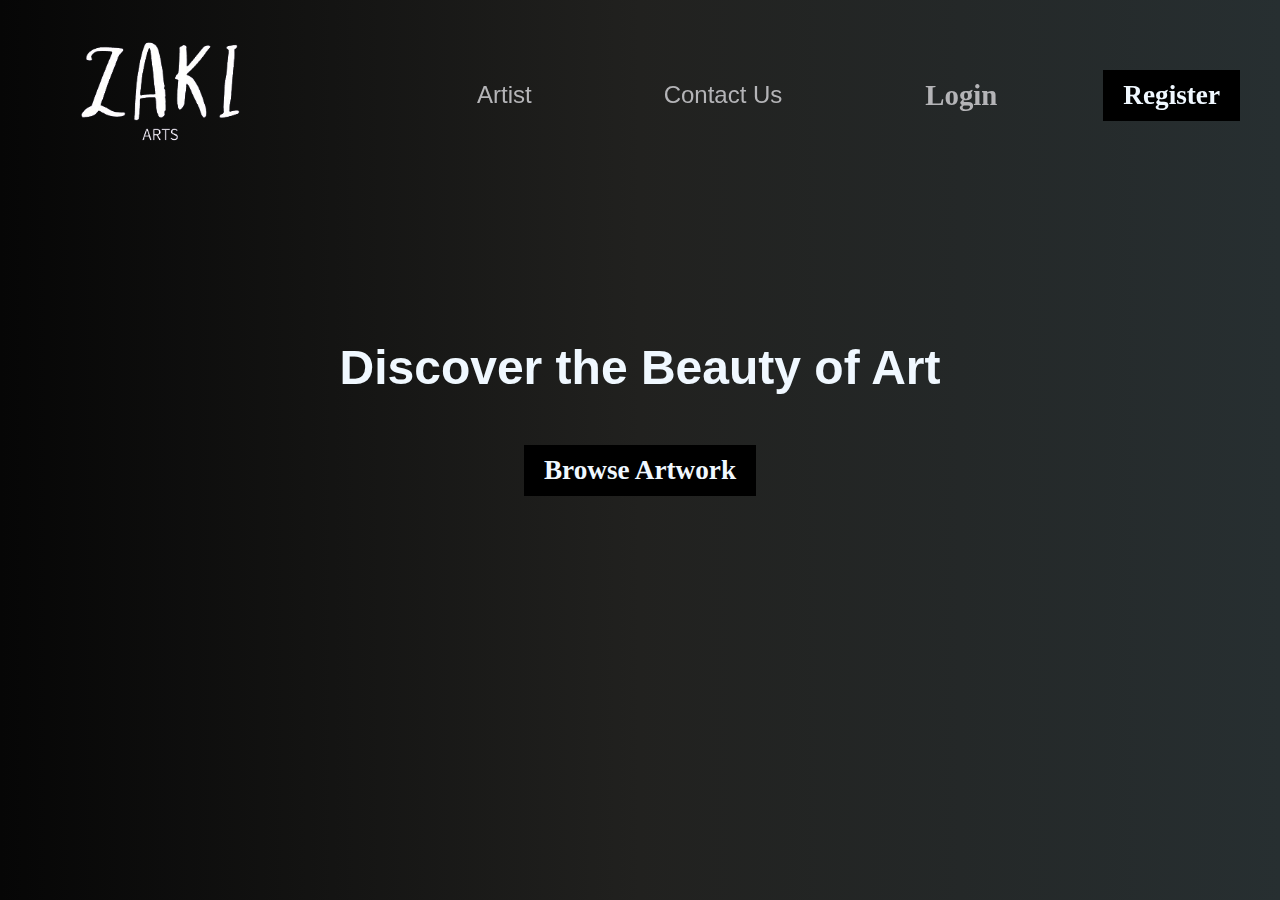
<file: index.html>
<!DOCTYPE html>
<html lang="en">
<head>
    <meta charset="UTF-8">
    <meta name="viewport" content="width=device-width, initial-scale=1.0">
    <title>Home</title>
    <link rel="stylesheet" href="styles.css">
</head>
<body>
    <div class="video-background">
        <video autoplay muted loop id="bg-video">
            <source src="./assets/videos/zaki_video01.mp4" type="video/mp4">
            Your browser does not support the video tag.
        </video>
    </div>
    
    <div class="horizontal-bar">
        <div class="logo">
            <img class="logo-img" src="assets/images/Zaki_logo.png" alt="Zaki Logo">
        </div>
        <div class="nav-center">
            <button class="nav-item" onclick="navigateArtist()">Artist</button>
            <button class="nav-item" id="contactId">Contact Us</button>
        </div>
        <div class="login-reg">
            <button class="nav-login">Login</button>
            <button class="nav-reg">Register</button>
        </div>
    </div>
    <h1> Discover the Beauty of Art</h1>
    <div class="center-btn">
        <button class="nav-art" onclick="navigateArts()">Browse Artwork</button>
    </div>
    <script src="main.js"></script>
</body>
</html>
</file>
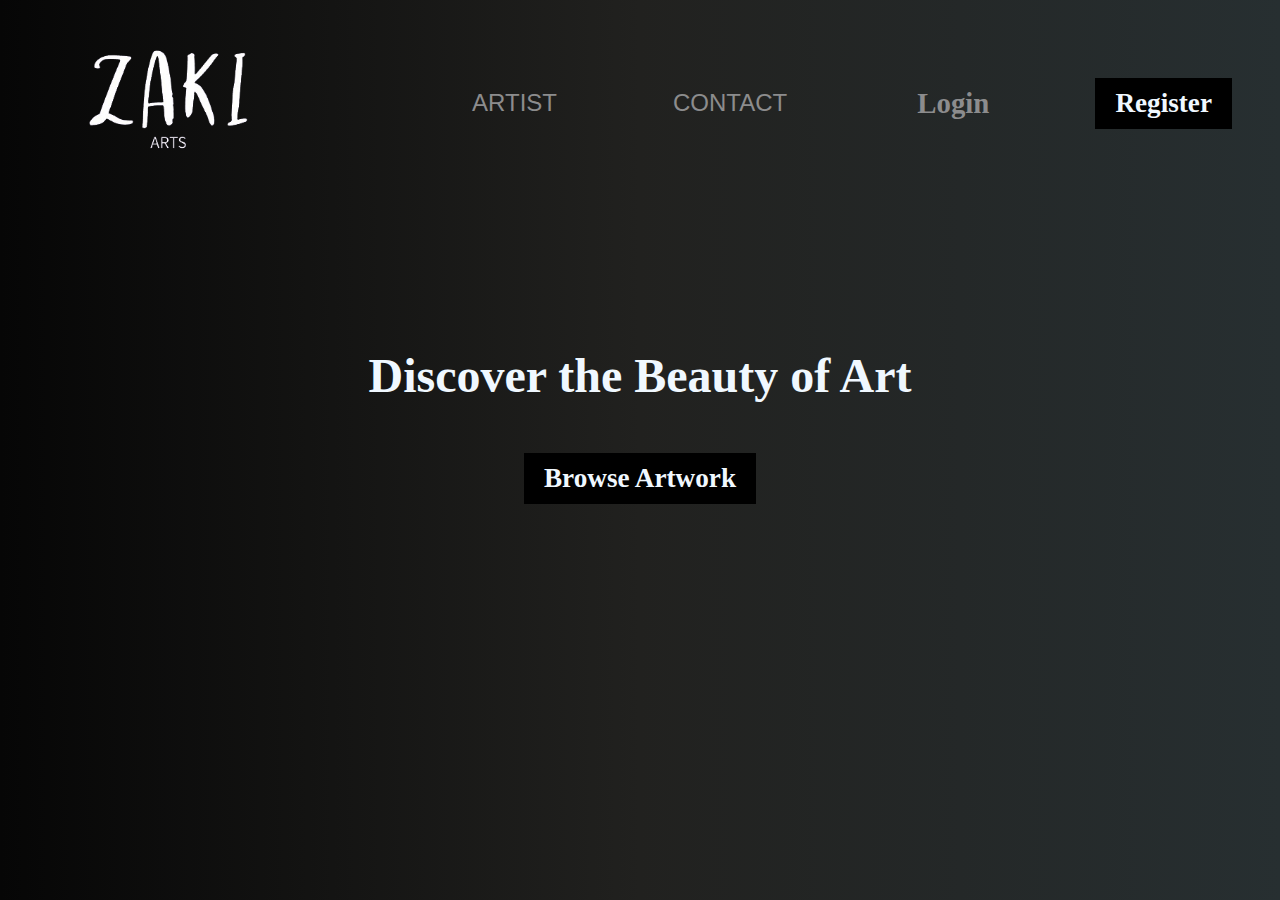
<file: front-end/index.html>
<!DOCTYPE html>
<html lang="en">
<head>
    <meta charset="UTF-8">
    <meta name="viewport" content="width=device-width, initial-scale=1.0">
    <title>Zaki Arts</title>
    <link rel="stylesheet" href="styles.css">
</head>
<body>
    <div class="horizontal-bar">
        <div class="logo"><img class="logo-img" src="images/Zaki_logo.png" alt=""></div>
        <div class="nav-center">
            <button class="nav-item">ARTIST</button>
            <button class="nav-item" id="contactId">CONTACT</button>
        </div>
        <div class="login-reg">
            <button class="nav-login">Login</button>
            <button class="nav-reg">Register</button>
        </div>
    </div>
    <h1> Discover the Beauty of Art</h1>
    <div class="center-btn">
        <button class="nav-art"  onclick="navigateArts()">Browse Artwork</button>
    </div>


    <script src="main.js"></script>
</body>
</html>
</file>
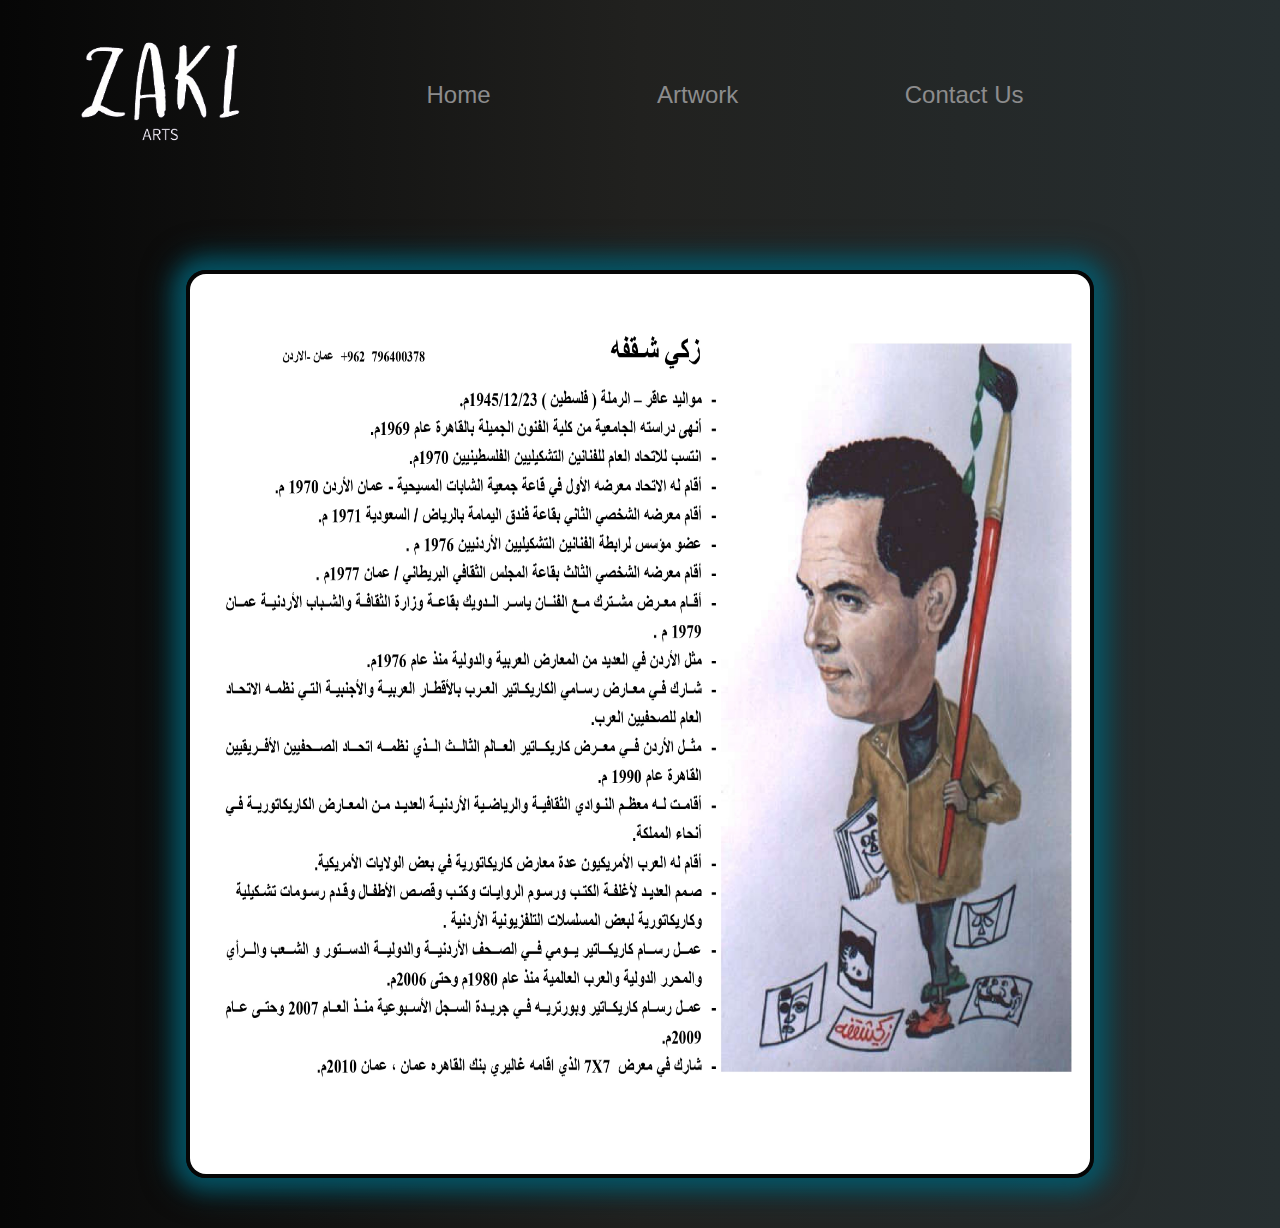
<file: pages/artist_page/artistPage.html>
<!DOCTYPE html>
<html lang="en">
<head>
    <meta charset="UTF-8">
    <meta name="viewport" content="width=device-width, initial-scale=1.0">
    <title>Artist</title>
    <link rel="stylesheet" href="artistPage_style.css">
</head>
<body>
    <div class="horizontal-bar">
        <div class="logo"><img class="logo-img" src="../../images/Zaki_logo.png" alt=""></div>
        <div class="nav-center">
            <button class="nav-item" onclick="navigateHome()">Home</button>
            <button class="nav-item" onclick="navigateArts()">Artwork</button>
            <button class="nav-item">Contact Us</button>
        </div>
    </div>
    <div class="resume_container">
        <img src="../../images/zaki_resume.jpg" alt="" class="img_resume">
    </div>

    <script src="artistPage_script.js"></script>
</body>
</html>
</file>
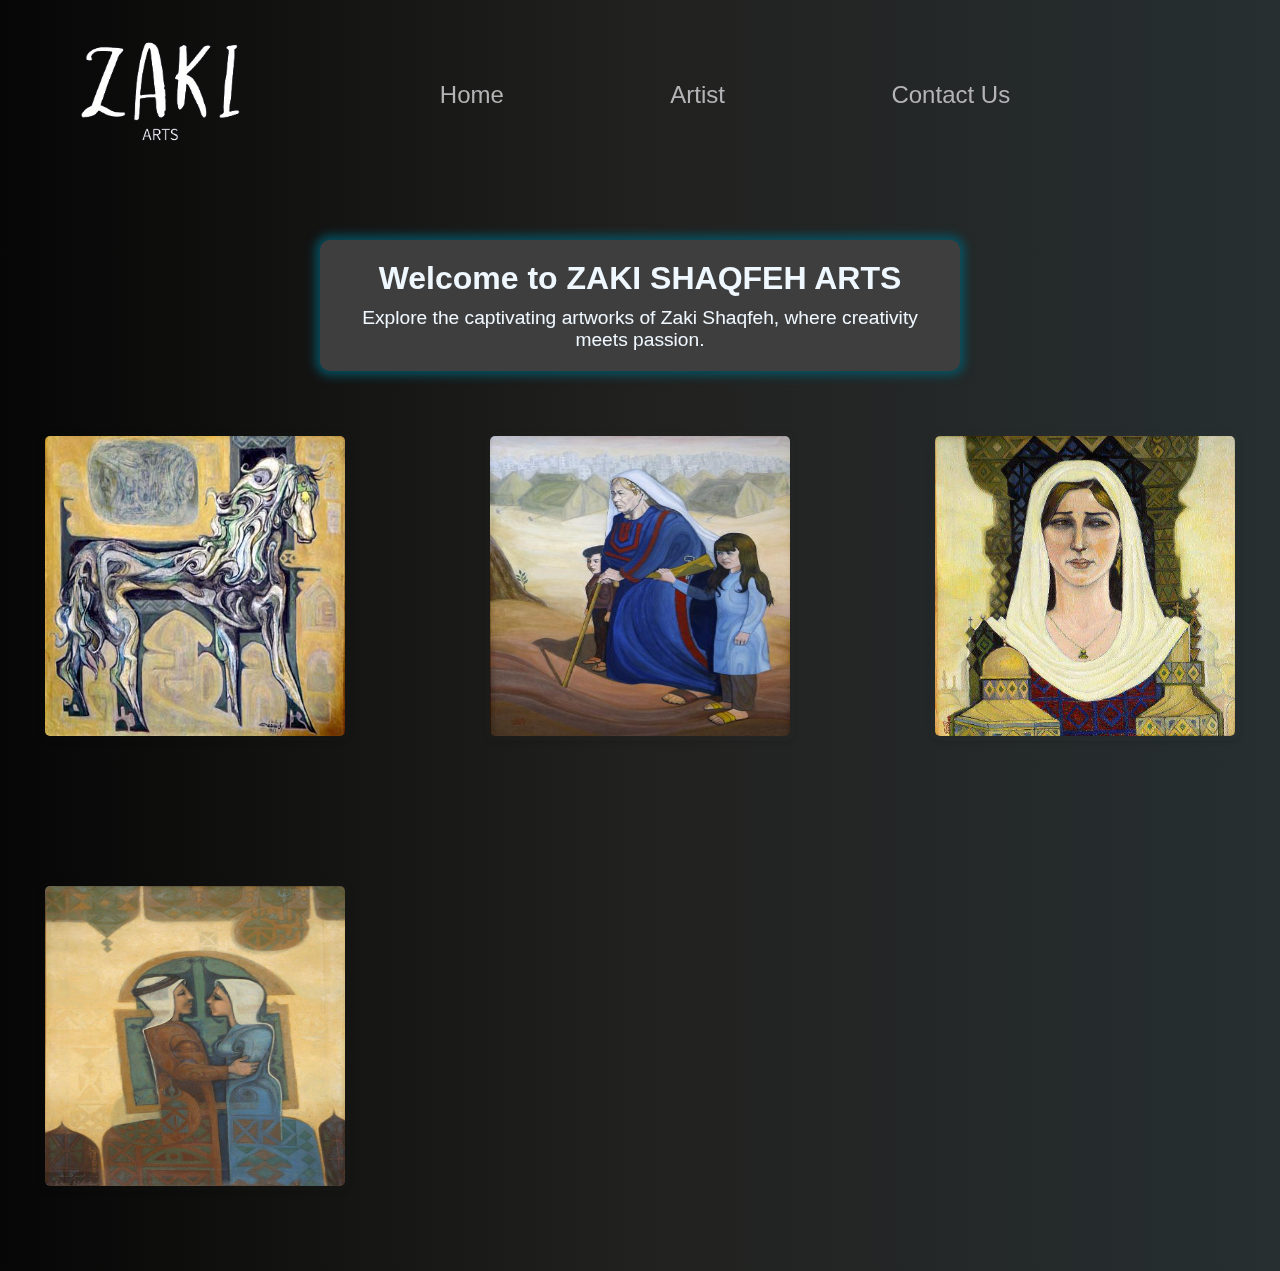
<file: pages/arts_page/artPage.html>
<!DOCTYPE html>
<html lang="en">
<head>
    <meta charset="UTF-8">
    <meta name="viewport" content="width=device-width, initial-scale=1.0">
    <title>Art Page</title>
    <link rel="stylesheet" href="arts_page_style.css">
</head>
<body>
    <figure class="video-background">
        <video autoplay muted loop id="bg-video">
            <source src="https://github.com/DanielShaqfeh/ZakiArt-app/raw/main/assets/videos/zaki_video02.mp4" type="video/mp4">
            Your browser does not support the video tag.
        </video>
    </figure>
    <div class="horizontal-bar">
        <div class="logo"><img class="logo-img" src="../../assets/images/Zaki_logo.png" alt=""></div>
        <div class="nav-center">
            <button class="nav-item" onclick="navigateHome()">Home</button>
            <button class="nav-item" onclick="navigateArtist()">Artist</button>
            <button class="nav-item">Contact Us</button>
        </div>
    </div>
    <div class="intro">
        <h1>Welcome to ZAKI SHAQFEH ARTS</h1>
        <p>Explore the captivating artworks of Zaki Shaqfeh, where creativity meets passion.</p>
    </div>
    <div class="gallery" id="gallery">
        <!-- louded images-->
    </div>
    
    <div id="myModal" class="modal">
        <span class="close">&times;</span>
        <img class="modal-content" id="imgid">
        <p id="modalText"></p>
    </div>

    <script src="arts_page_script.js"></script>
</body>
</html>
</file>
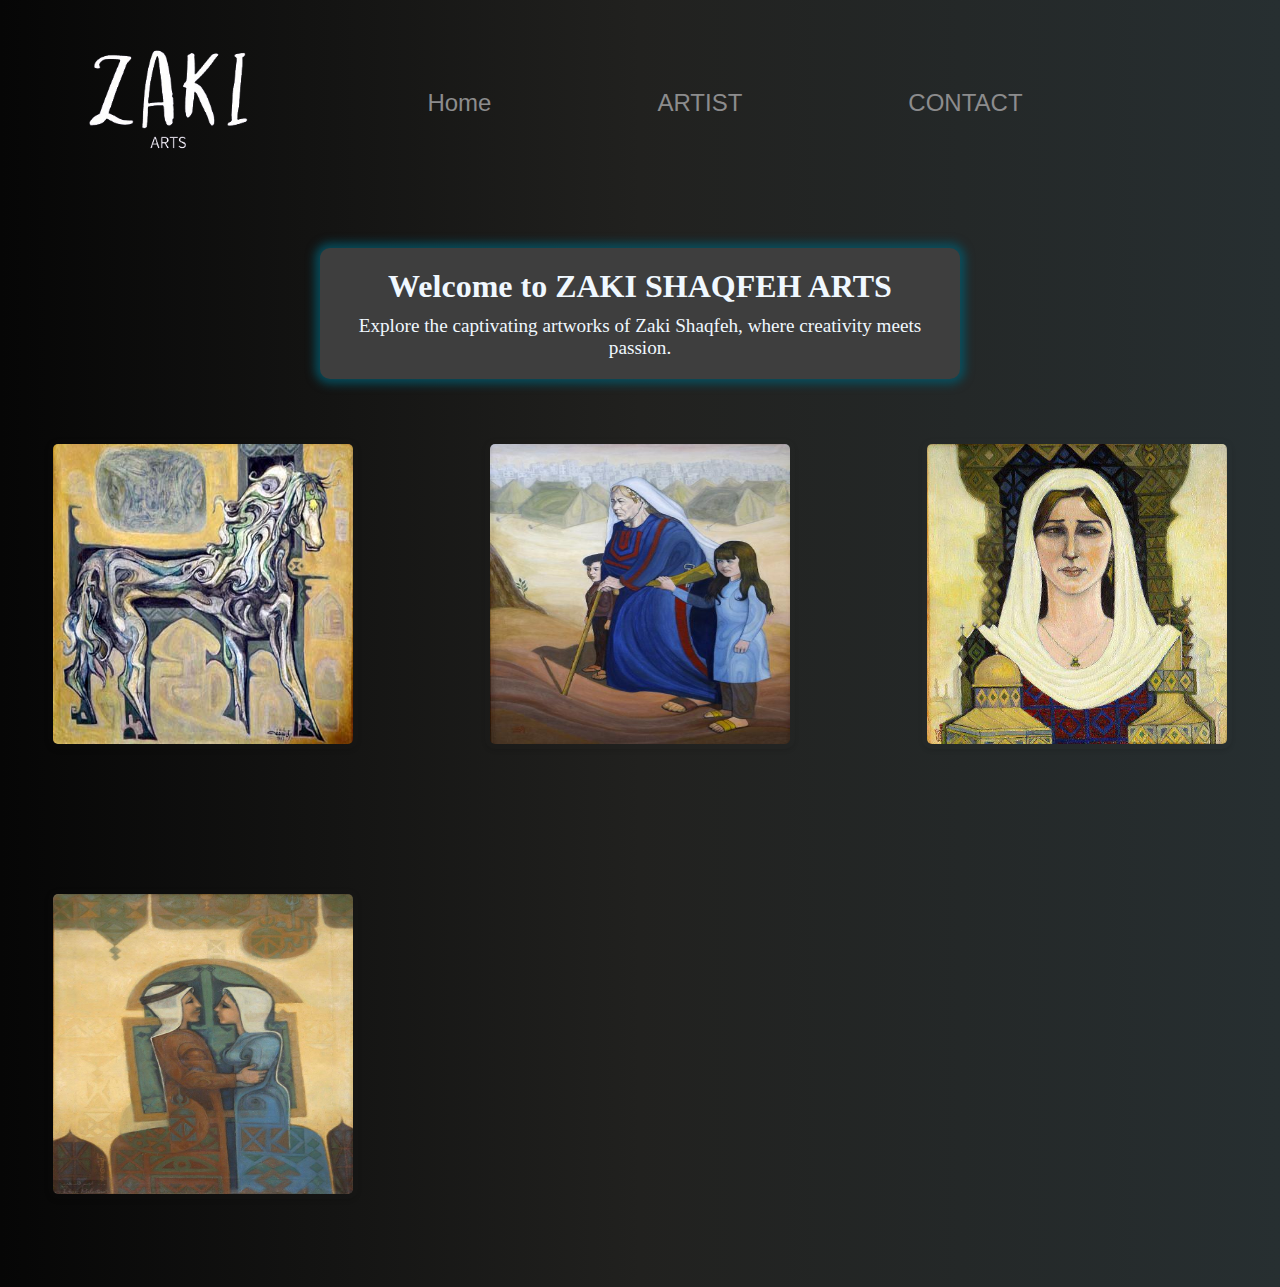
<file: front-end/htmls/arts_page/artPage.html>
<!DOCTYPE html>
<html lang="en">
<head>
    <meta charset="UTF-8">
    <meta name="viewport" content="width=device-width, initial-scale=1.0">
    <title>Art Page</title>
    <link rel="stylesheet" href="arts_page_style.css">
</head>
<body>
    <div class="horizontal-bar">
        <div class="logo"><img class="logo-img" src="../../images/Zaki_logo.png" alt=""></div>
        <div class="nav-center">
            <button class="nav-item" onclick="navigateHome()">Home</button>
            <button class="nav-item">ARTIST</button>
            <button class="nav-item">CONTACT</button>
        </div>
    </div>
    <div class="intro">
        <h1>Welcome to ZAKI SHAQFEH ARTS</h1>
        <p>Explore the captivating artworks of Zaki Shaqfeh, where creativity meets passion.</p>
    </div>
    <div class="gallery">
        <img class="artwork" src="../../images/paint001.jpg" alt="" data-text='“A horse is a thing of beauty; boundless courage and great nobility”&#10;&#10;"الحصان شيء من الجمال؛ شجاعة لا حدود لها ونبل عظيم."'>
        <img class="artwork"  src="../../images/paint002.jpg"alt="Art 2" data-text= '“Canvas of Cause and Hope: Illuminating the Resilience of Palestine”&#10;&#10;"لوحة القضية والأمل؛ إضاءة على صمود فلسطين"'>
        <img class="artwork"  src="../../images/paint003.jpg" alt="Art 3" data-text='“A thousand greetings to the steadfast and resistant Palestinian woman“&#10;&#10;"ألف سلام للمرأة الفلسطينية المقاومة الصامدة"'>
        <img class="artwork"  src="../../images/paint004.jpg" alt="Art 4" data-text='“A painting entitled Encounter“&#10;&#10;"لوحه بعنوان لقـــــــــــــــاء"'>
    </div>
    <div id="myModal" class="modal">
        <span class="close">&times;</span>
        <img class="modal-content" id="imgid">
        <p id="modalText"></p>
    </div>


    <script src="arts_page_script.js"></script>
</body>
</html>
</file>
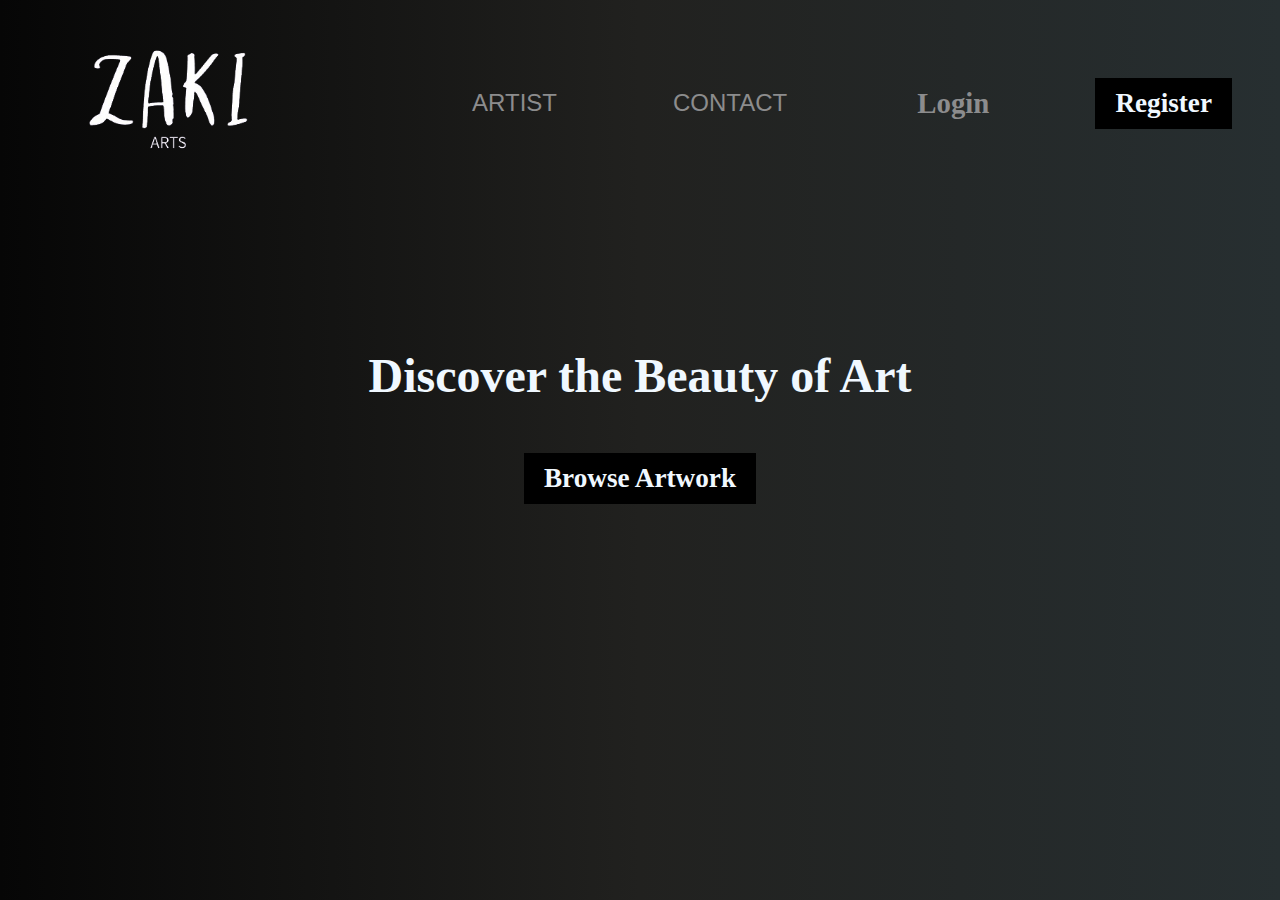
<file: front-end/htmls/home_page/homePage.html>
<!DOCTYPE html>
<html lang="en">
<head>
    <meta charset="UTF-8">
    <meta name="viewport" content="width=device-width, initial-scale=1.0">
    <title>Zaki Arts</title>
    <link rel="stylesheet" href="homePage_style.css">
</head>
<body>
    <div class="horizontal-bar">
        <div class="logo"><img class="logo-img" src="../../images/Zaki_logo.png" alt=""></div>
        <div class="nav-center">
            <button class="nav-item">ARTIST</button>
            <button class="nav-item" id="contactId">CONTACT</button>
        </div>
        <div class="login-reg">
            <button class="nav-login">Login</button>
            <button class="nav-reg">Register</button>
        </div>
    </div>
    <h1> Discover the Beauty of Art</h1>
    <div class="center-btn">
        <button class="nav-art"  onclick="navigateArts()">Browse Artwork</button>
    </div>


    <script src="home_page_script.js"></script>
</body>
</html>
</file>
<file: styles.css>
body {
    background: linear-gradient(to right, #060606, #21211f, #272f31);
    margin: 0;
    font-family: 'Lato', sans-serif;
    overflow: hidden; 
    position: relative;
}

.video-background {
    position: fixed;
    top: 0;
    left: 0;
    width: 100%;
    height: 100%;
    z-index: -1; 
    overflow: hidden;
}

#bg-video {
    position: absolute;
    top: 0;
    left: 0;
    width: 100%;
    height: 100%;
    object-fit: cover;
    opacity: 0.3; 
}

.horizontal-bar {
    display: flex;
    justify-content: flex-start; 
    align-items: center;
    padding: 20px;
    flex-wrap: wrap;
    z-index: 1; 
    position: relative;
}

.logo {
    width: 300px;
    height: 150px;
    margin-right: 20px; 
    overflow: hidden;
}

.logo-img {
    width: 100%;
    height: 100%;
    object-fit: contain;
}

.nav-item {
    color: rgb(180, 180, 183);
    font-size: 1.5em;
    border: none;
    background-color: transparent;
    transition: transform 0.1s ease;
}

.nav-item:hover {
    color: aliceblue;
}

#contactId {
    margin-left: 100px;
}

.nav-center {
    margin-right: auto;
    margin-left: auto;
    display: flex;
    gap: 20px;
}

.nav-login {
    color: rgb(180, 180, 183);
    font-size: 1.8em;
    font-family: Lato;
    font-weight: bold;
    background-color: transparent;
    border: none;
    margin-right: 100px;
    transition: transform 0.1s ease;
}

.nav-login:hover {
    color: aliceblue;
}

.nav-reg {
    margin-right: 20px;
    font-size: 1.7em;
    font-family: Lato;
    font-weight: bold;
    color: aliceblue;
    border: none;
    background-color: black;
    padding: 10px 20px;
    transition: transform 0.1s ease;
}

.nav-reg:hover {
    box-shadow: 0 0 10px 5px rgba(3, 89, 108, 0.8); 
}

.login-reg {
    display: flex;
    justify-content: flex-end;
}

h1 {
    font-size: 3em;
    color: aliceblue;
    text-align: center;
    justify-content: center;
    margin-top: 150px;
    z-index: 1; 
    position: relative;
    text-shadow: 0 0 10px 5px black; 
}

.center-btn {
    text-align: center;
    margin-top: 50px;
    z-index: 1; 
    position: relative;
}

.nav-art {
    font-size: 1.7em;
    font-family: Lato;
    font-weight: bold;
    color: aliceblue;
    border: none;
    background-color: black;
    padding: 10px 20px;
    transition: transform 0.1s ease;
}

.nav-art:hover {
    box-shadow: 0 0 10px 5px rgba(3, 89, 108, 0.8); 
}

/* Responsive Design */
@media (max-width: 768px) {
    .horizontal-bar {
        flex-wrap: wrap;
        justify-content: center;
    }
    
    .logo {
        width: 200px;
        height: 100px;
    }

    .nav-item {
        font-size: 1.2em;
        margin-right: 20px;
    }

    #contactId {
        margin-left: 20px;
    }

    .nav-login {
        font-size: 1.2em;
        margin-right: 20px;
    }

    .nav-reg {
        font-size: 1.2em;
        padding: 8px 16px;
        margin-right: 10px;
    }

    h1 {
        font-size: 2.5em;
        margin-top: 100px;
    }

    .center-btn {
        margin-top: 30px;
    }

    .nav-art {
        font-size: 1.5em;
        padding: 8px 16px;
    }
}

@media (max-width: 480px) {
    .logo {
        width: 150px;
        height: 75px;
    }

    .nav-item {
        font-size: 1em;
        margin-right: 10px;
    }

    #contactId {
        margin-left: 10px;
    }

    .nav-login {
        font-size: 1em;
        margin-right: 10px;
    }

    .nav-reg {
        font-size: 1em;
        padding: 6px 12px;
        margin-right: 5px;
    }

    h1 {
        font-size: 2em;
        margin-top: 50px;
    }

    .center-btn {
        margin-top: 20px;
    }

    .nav-art {
        font-size: 1.2em;
        padding: 6px 12px;
    }
}
</file>
<file: front-end/styles.css>
body {
    background: linear-gradient(to right, #060606, #21211f, #272f31);
}
.horizontal-bar {
    display: flex;
    justify-content: flex-start; 
    align-items: center;
    padding: 20px;
}
.logo {
    width: 300px;
    height: 150px;
    margin-right: 20px; 
    overflow: hidden;
}
.logo-img {
    width: 100%;
    height: 100%;
    object-fit: contain;
}
.nav-item {
    color: rgb(140, 140, 141);
    font-size: 1.5em;
    border: none;
    background-color:transparent;
    transition:  transform  0.1s ease; 
}
.nav-item:hover{
    color: aliceblue;
}
#contactId{
    margin-left:100px;
}
.nav-center{
    margin-right: auto;
    margin-left: auto;
}
.nav-login{
    color: rgb(140, 140, 141);
    font-size:1.8em;
    font-family: Lato;
    font-weight: bold;
    background-color: transparent;
    border: none;
    margin-right:100px;
    transition:  transform  0.1s ease; 
}
.nav-login:hover{
    color: aliceblue;
}
.nav-reg{
   margin-right:20px;
   font-size: 1.7em;
   font-family: Lato;
   font-weight: bold;
   color: aliceblue;
   border: none;
   background-color:black;
   padding: 10px 20px;
   transition:  transform  0.1s ease; 
}
.nav-reg:hover{
    box-shadow: 0 0 10px 5px rgba(3, 89, 108, 0.8); 
}
.login-reg{
    justify-content:flex-end;
    display: flex;
}
/*end of bar*/
h1{
    font-size:3em;
    color: aliceblue;
    text-align: center;
    margin-top: 150px;
}
.center-btn{
    text-align: center;
    margin-top: 50px;
}
.nav-art{
    font-size: 1.7em;
    font-family: Lato;
    font-weight: bold;
    color: aliceblue;
    border: none;
    background-color:black;
    padding: 10px 20px;
    transition:  transform  0.1s ease; 
}
.nav-art:hover{
    box-shadow: 0 0 10px 5px rgba(3, 89, 108, 0.8); 
}
</file>
<file: pages/artist_page/artistPage_style.css>
body {
    background: linear-gradient(to right, #060606, #21211f, #272f31);
    margin: 0;
    font-family: 'Lato', sans-serif;
}

.horizontal-bar {
    display: flex;
    justify-content: flex-start; 
    align-items: center;
    padding: 20px;
    flex-wrap: wrap;
}

.logo {
    width: 300px;
    height: 150px;
    margin-right: 20px; 
    overflow: hidden;
}

.logo-img {
    width: 100%;
    height: 100%;
    object-fit: contain;
}

.nav-item {
    color: rgb(140, 140, 141);
    font-size: 1.5em;
    margin-right: 150px; 
    border: none;
    background-color: transparent;
    transition: transform 0.1s ease;
}

.nav-item:hover {
    color: aliceblue;
}

.nav-center {
    margin-right: auto;
    margin-left: auto;
}

.resume_container {
    margin-top: 80px;
    display: flex;
    justify-content: center;
    margin-bottom: 50px;
}

.img_resume {
    border-radius: 20px;
    border: 4px solid #060606;
    width: 900px;
    height: 900px;
    object-fit: fill; 
    box-shadow: 0 0 20px 10px rgba(3, 89, 108, 0.8), 0 0 30px 15px rgba(3, 89, 108, 0.5); 
    transition: transform 0.5s ease, box-shadow 0.5s ease; 
    background: linear-gradient(145deg, #2b3135, #1e2428);
}

.img_resume:hover {
    transform: scale(1.03);
    box-shadow: 0 0 30px 15px rgba(3, 89, 108, 1), 0 0 40px 20px rgba(3, 89, 108, 0.6);
}
@media screen and (max-width: 768px) {
    .horizontal-bar {
        flex-wrap: wrap;
        justify-content: center;
    }

    .logo {
        width: 200px;
        height: 100px;
    }

    .nav-item {
        font-size: 1em;
        margin-right: 10px;
    }
}

@media screen and (max-width: 480px) {
    .nav-item {
        font-size: 0.8em;
        margin-right: 5px;
    }
}
</file>
<file: pages/arts_page/arts_page_style.css>
body {
    background: linear-gradient(to right, #060606, #21211f, #272f31);
    text-align: center;
    margin: 0;
    font-family: 'Lato', sans-serif;
}
.video-background {
    position: fixed;
    top: 0;
    left: 0;
    width: 100%;
    height: 100%;
    z-index: -1; 
    overflow: hidden;
}
#bg-video {
    position: absolute;
    top: 0;
    left: 0;
    width: 100%;
    height: 100%;
    object-fit: cover;
    opacity: 0.3; 
}

.horizontal-bar {
    display: flex;
    justify-content: flex-start; 
    align-items: center;
    padding: 20px;
    flex-wrap: wrap;
}

.logo {
    width: 300px;
    height: 150px;
    margin-right: 20px; 
    overflow: hidden;
}

.logo-img {
    width: 100%;
    height: 100%;
    object-fit: contain;
}

.nav-item {
    color: rgb(180, 180, 183);
    font-size: 1.5em;
    margin-right: 150px; 
    border: none;
    background-color: transparent;
    transition: transform 0.1s ease;
}

.nav-item:hover {
    color: aliceblue;
}

.nav-center {
    margin-right: auto;
    margin-left: auto;
}

.intro {
    background: #3e3e3e;
    padding: 20px;
    margin-top: 50px;
    margin-right: auto;
    margin-left: auto;
    margin-bottom: 20px;
    width: 80%;
    max-width: 600px;
    border-radius: 10px;
    box-shadow: 0 0 10px 5px rgba(3, 89, 108, 0.8); 
}

.intro h1 {
    font-size: 2em;
    margin: 0 0 10px;
    color: aliceblue;
}

.intro p {
    color: aliceblue;
    font-size: 1.2em;
    margin: 0;
}

.gallery {
    display: flex;
    flex-wrap: wrap;
    padding: 40px;
    gap: 100px;
    justify-content: space-between;
}

.gallery img {
    width: 300px;
    height: 300px;
    border-radius: 10px;
    box-shadow: 0 2px 4px rgba(0, 0, 0, 0.1);
    margin-bottom: 40px;
    transition: transform 0.2s ease; 
    border-color: black;
    padding: 5px;
}

.gallery img:hover {
    transform: scale(1.1);  
    box-shadow: 0 0 10px 5px rgba(3, 89, 108, 0.8); 
}

/* Modal CSS */
.modal {
    display: none;
    position: fixed;
    left: 0;
    top: 0;
    width: 100%;
    height: 100%;
    background-color: rgba(2, 0, 0, 0.8); 
    overflow: auto;
    transition: opacity 0.11s; 
    animation: showup 1s forwards;
}

#modalText {
    font-size: 30px;
    color: #f8f8f8;
    margin: 20px auto;
    padding: 20px;
    background: rgba(0, 0, 0, 0.7);
    border-radius: 10px;
    width: 80%;
    max-width: 600px;
}

@keyframes showup {
    0% { opacity: 0; }
    100% { opacity: 1; } 
}

/* Modal Content image */
.modal-content {
    border-radius: 20px;          
    margin: auto;
    display: block;
    width: 80%;
    max-width: 800px;
    height: auto;
    margin-top: 50px;
}

/* Close */
.close {
    position: absolute;
    top: 15px;
    right: 35px;
    color: #f1f1f1;
    font-size: 40px;
    font-weight: bold;
    transition: 0.3s;
}

.close:hover,
.close:focus {
    color: #bbb;
    text-decoration: none;
    cursor: pointer;
}

/* Responsive Design */
@media (max-width: 768px) {
    .horizontal-bar {
        flex-wrap: wrap;
        justify-content: center;
    }

    .logo {
        width: 200px;
        height: 100px;
    }

    .nav-item {
        font-size: 1.2em;
        margin-right: 20px;
    }

    .intro {
        width: 90%;
        margin-top: 30px;
    }

    .gallery {
        padding: 20px;
        gap: 20px;
        justify-content: center;
    }

    .gallery img {
        width: 100%;
        max-width: 300px;
        height: auto;
        margin-bottom: 20px;
    }

    #modalText {
        font-size: 20px;
        margin-top: 50px;
    }

    .modal-content {
        max-width: 80%;
        height: auto;
        margin-top: 30px;
    }

    .close {
        font-size: 30px;
        top: 10px;
        right: 20px;
    }
}

@media (max-width: 480px) {
    .logo {
        width: 150px;
        height: 75px;
    }

    .nav-item {
        font-size: 1em;
        margin-right: 10px;
    }

    .intro {
        width: 95%;
        margin-top: 20px;
        padding: 10px;
    }

    .intro h1 {
        font-size: 1.5em;
    }

    .intro p {
        font-size: 1em;
    }

    .gallery {
        padding: 10px;
    }

    .gallery img {
        width: 100%;
        height: auto;
        margin-bottom: 10px;
    }

    #modalText {
        font-size: 18px;
        margin-top: 20px;
    }

    .modal-content {
        max-width: 90%;
        height: auto;
        margin-top: 20px;
    }

    .close {
        font-size: 25px;
        top: 5px;
        right: 15px;
    }
}
</file>
<file: front-end/htmls/arts_page/arts_page_style.css>
body {
    background: linear-gradient(to right, #060606, #21211f, #272f31);
    text-align: center;
}
.horizontal-bar {
    display: flex;
    justify-content: flex-start; 
    align-items: center;
    padding: 20px;
}
.logo {
    width: 300px;
    height: 150px;
    margin-right: 20px; 
    overflow: hidden;
}
.logo-img {
    width: 100%;
    height: 100%;
    object-fit: contain;
}
.nav-item {
    color: rgb(140, 140, 141);
    font-size: 1.5em;
    margin-right: 150px; 
    border: none;
    background-color:transparent;
    transition:  transform  0.1s ease;
}
.nav-item:hover{
    color: aliceblue;
}
.nav-center{
    margin-right: auto;
    margin-left: auto;
}

.intro {
    background: #3e3e3e;
    padding: 20px;
    margin-top: 50px;
    margin-right: auto;
    margin-left: auto;
    margin-bottom: 20px;
    width: 80%;
    max-width: 600px;
    border-radius: 10px;
    box-shadow: 0 0 10px 5px rgba(3, 89, 108, 0.8); 
}
.intro h1 {
    font-size: 2em;
    margin: 0 0 10px;
    color: aliceblue;
}
.intro p {
    color: aliceblue;
    font-size: 1.2em;
    margin: 0;
}
.gallery {
    display: flex;
    flex-wrap: wrap;
    padding: 40px;
    gap:100px;
    justify-content: space-between;
}
.gallery img {
    width: 300px;
    height: 300px;
    border-radius: 10px;
    box-shadow: 0 2px 4px rgba(0, 0, 0, 0.1);
    margin-bottom: 40px;
    transition: transform 0.2s ease; 
    border-color: black;
    padding:5px;
}
.gallery img:hover {
    transform: scale(1.1);  
    box-shadow: 0 0 10px 5px rgba(3, 89, 108, 0.8); 
}
/*Model CSS :  */
.modal {
    display: none;
    position: fixed;
    left: 0;
    top: 0;
    width: 100%;
    height: 100%;
    background-color:  rgba(2, 0, 0, 0.8); 
    transition: opacity 0.11s; 
    animation:showup 1s forwards;
}
#modalText{
    font-size:30px;
    color: #f8f8f8;
    margin-top: 100px;
    text-align: center;
}
@keyframes showup {
    0% { opacity: 0;}
    100% { opacity: 1;} 
}
/* Modal Content image */
.modal-content {
    border-radius: 20px;          
    margin: auto;
    display: block;
    margin-top:50px;
}

/* Close */
.close {
    position: absolute;
    top: 15px;
    right: 35px;
    color: #f1f1f1;
    font-size: 40px;
    font-weight: bold;
    transition: 0.3s;
}
.close:hover,
.close:focus {
    color: #bbb;
    text-decoration: none;
    cursor: pointer;
}
</file>
<file: front-end/htmls/home_page/homePage_style.css>
body {
    background: linear-gradient(to right, #060606, #21211f, #272f31);
}
.horizontal-bar {
    display: flex;
    justify-content: flex-start; 
    align-items: center;
    padding: 20px;
}
.logo {
    width: 300px;
    height: 150px;
    margin-right: 20px; 
    overflow: hidden;
}
.logo-img {
    width: 100%;
    height: 100%;
    object-fit: contain;
}
.nav-item {
    color: rgb(140, 140, 141);
    font-size: 1.5em;
    border: none;
    background-color:transparent;
    transition:  transform  0.1s ease; 
}
.nav-item:hover{
    color: aliceblue;
}
#contactId{
    margin-left:100px;
}
.nav-center{
    margin-right: auto;
    margin-left: auto;
}
.nav-login{
    color: rgb(140, 140, 141);
    font-size:1.8em;
    font-family: Lato;
    font-weight: bold;
    background-color: transparent;
    border: none;
    margin-right:100px;
    transition:  transform  0.1s ease; 
}
.nav-login:hover{
    color: aliceblue;
}
.nav-reg{
   margin-right:20px;
   font-size: 1.7em;
   font-family: Lato;
   font-weight: bold;
   color: aliceblue;
   border: none;
   background-color:black;
   padding: 10px 20px;
   transition:  transform  0.1s ease; 
}
.nav-reg:hover{
    box-shadow: 0 0 10px 5px rgba(3, 89, 108, 0.8); 
}
.login-reg{
    justify-content:flex-end;
    display: flex;
}
/*end of bar*/
h1{
    font-size:3em;
    color: aliceblue;
    text-align: center;
    margin-top: 150px;
}
.center-btn{
    text-align: center;
    margin-top: 50px;
}
.nav-art{
    font-size: 1.7em;
    font-family: Lato;
    font-weight: bold;
    color: aliceblue;
    border: none;
    background-color:black;
    padding: 10px 20px;
    transition:  transform  0.1s ease; 
}
.nav-art:hover{
    box-shadow: 0 0 10px 5px rgba(3, 89, 108, 0.8); 
}
</file>
